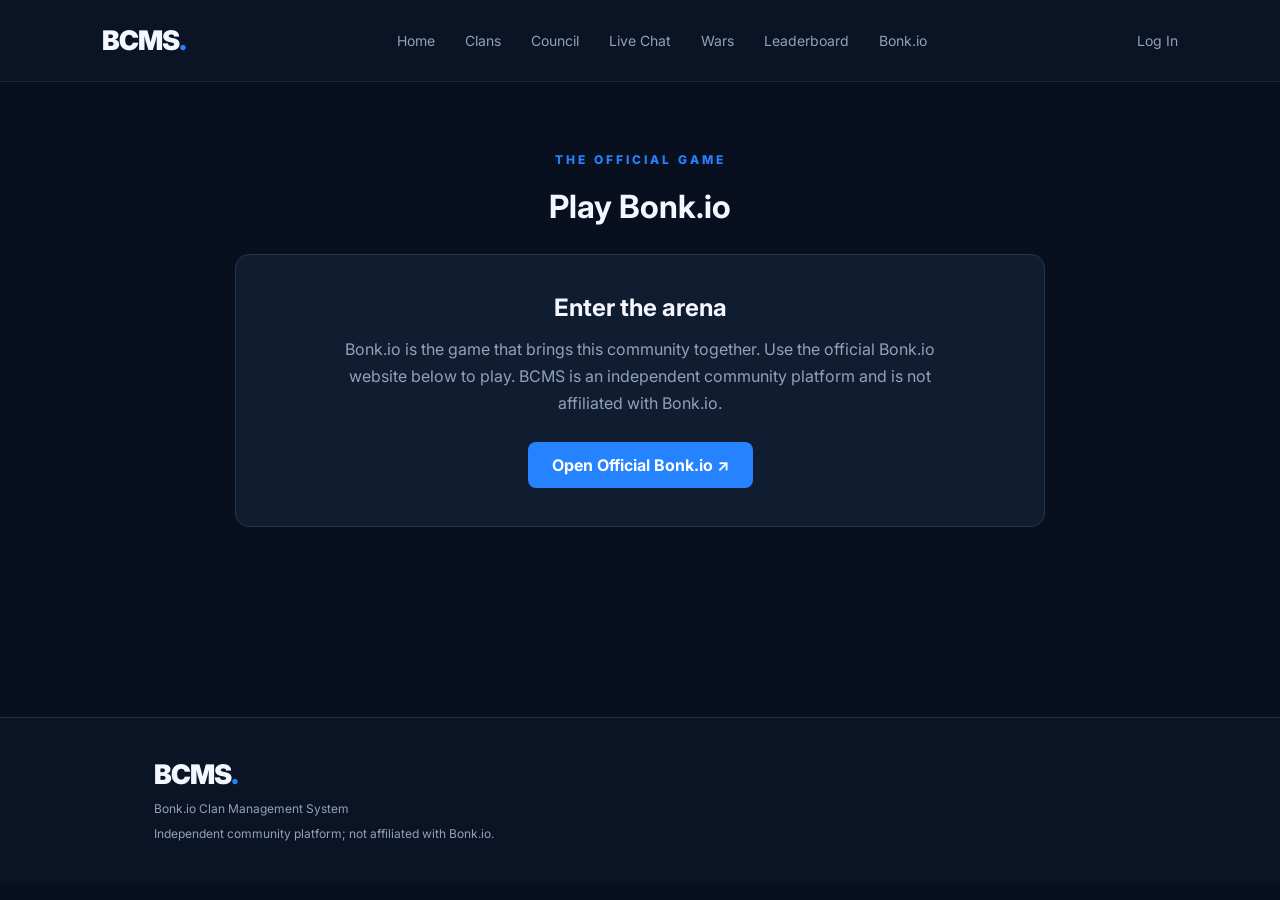
<file: bonkio.html>
<!DOCTYPE html>
<html lang="en">
<head>
<meta charset="UTF-8">
<meta name="viewport" content="width=device-width,initial-scale=1">
<title>Bonk.io | BCMS</title>
<link rel="stylesheet" href="style.css">
<style>
.game-page{max-width:850px;margin:70px auto;padding:0 20px;text-align:center;min-height:55vh}
.game-card{margin-top:28px;padding:38px 24px;background:#101c30;border:1px solid #233651;border-radius:14px}
.game-card p{color:#91a1ba;line-height:1.7;margin:14px auto 24px;max-width:600px}
.game-link{display:inline-block;background:#2583ff;color:white;text-decoration:none;padding:13px 24px;border-radius:8px;font-weight:700}
</style>
</head>
<body>
<header class="navbar">
<a href="index.html" class="logo">BCMS<span>.</span></a>
<nav><a href="index.html">Home</a><a href="clans.html">Clans</a><a href="council.html">Council</a><a href="chat.html">Live Chat</a><a href="wars.html">Wars</a><a href="leaderboard.html">Leaderboard</a><a href="bonkio.html">Bonk.io</a></nav>
<div class="nav-actions"><a class="login" href="auth.html">Log In</a></div>
</header>
<main class="game-page">
<p class="eyebrow">THE OFFICIAL GAME</p>
<h1>Play Bonk.io</h1>
<section class="game-card">
<h2>Enter the arena</h2>
<p>Bonk.io is the game that brings this community together. Use the official Bonk.io website below to play. BCMS is an independent community platform and is not affiliated with Bonk.io.</p>
<a class="game-link" href="https://bonk.io/" target="_blank" rel="noopener noreferrer">Open Official Bonk.io ↗</a>
</section>
</main>
<footer><div class="logo">BCMS<span>.</span></div><p>Bonk.io Clan Management System</p><p>Independent community platform; not affiliated with Bonk.io.</p></footer>
</body>
</html>
</file>
<file: style.css>
@import url('https://fonts.googleapis.com/css2?family=Inter:wght@400;500;600;700;800;900&display=swap');

:root {
  --background: #080f1e;
  --surface: #101c30;
  --blue: #2583ff;
  --text: #f4f7ff;
  --muted: #91a1ba;
}

* {
  margin: 0;
  padding: 0;
  box-sizing: border-box;
}

html {
  scroll-behavior: smooth;
}

body {
  background: var(--background);
  color: var(--text);
  font-family: 'Inter', sans-serif;
}

a {
  color: inherit;
  text-decoration: none;
}

.navbar {
  height: 82px;
  padding: 0 8%;
  display: flex;
  align-items: center;
  justify-content: space-between;
  background: #0b1425;
  border-bottom: 1px solid #1b2b43;
}

.logo {
  font-size: 27px;
  font-weight: 900;
  letter-spacing: -1px;
}

.logo span,
.hero h1 span {
  color: var(--blue);
}

nav {
  display: flex;
  gap: 30px;
}

nav a,
.login {
  color: var(--muted);
  font-size: 14px;
  transition: 0.2s;
}

nav a:hover,
.login:hover {
  color: white;
}

.nav-actions,
.hero-actions {
  display: flex;
  align-items: center;
  gap: 22px;
}

.button {
  display: inline-block;
  background: var(--blue);
  color: white;
  padding: 13px 21px;
  border-radius: 7px;
  font-size: 13px;
  font-weight: 700;
  transition: 0.2s;
}

.button:hover {
  background: #0870ed;
  transform: translateY(-2px);
}

.secondary {
  background: transparent;
  border: 1px solid #344763;
}

.secondary:hover {
  background: #172740;
}

.hero {
  min-height: 540px;
  padding: 120px 12%;
  background:
    radial-gradient(ellipse at 75% 40%, #12346a 0%, transparent 45%),
    linear-gradient(120deg, #0a1427, #0b1930);
}

.eyebrow {
  color: var(--blue);
  font-size: 12px;
  font-weight: 800;
  letter-spacing: 3px;
  margin-bottom: 20px;
}

.hero h1 {
  font-size: clamp(42px, 6vw, 72px);
  line-height: 1.08;
  font-weight: 900;
  letter-spacing: -3px;
}

.hero-text {
  max-width: 550px;
  color: var(--muted);
  line-height: 1.8;
  margin: 25px 0 30px;
}

.stats {
  display: grid;
  grid-template-columns: repeat(4, 1fr);
  padding: 38px 10%;
  background: #0d192c;
  border-top: 1px solid #1b2b43;
  border-bottom: 1px solid #1b2b43;
  text-align: center;
}

.stats div {
  display: flex;
  flex-direction: column;
  gap: 10px;
}

.stats strong {
  font-size: 30px;
  color: var(--blue);
}

.stats span {
  color: var(--muted);
  font-size: 12px;
}

.content-section {
  padding: 85px 12%;
}

.content-section h2 {
  font-size: 34px;
  margin-bottom: 14px;
}

.content-section > p:not(.eyebrow) {
  color: var(--muted);
  line-height: 1.7;
}

.empty-card {
  margin-top: 30px;
  padding: 35px;
  background: var(--surface);
  border: 1px solid #233651;
  border-radius: 10px;
}

.empty-card p {
  color: var(--muted);
  margin-top: 10px;
}

footer {
  padding: 40px 12%;
  background: #0b1425;
  border-top: 1px solid #1b2b43;
}

footer p {
  color: var(--muted);
  font-size: 12px;
  margin-top: 10px;
}

@media (max-width: 750px) {
  .navbar {
    height: auto;
    padding: 20px;
    flex-wrap: wrap;
    gap: 20px;
  }

  nav {
    order: 3;
    width: 100%;
    justify-content: space-between;
    gap: 10px;
  }

  .nav-actions {
    gap: 12px;
  }

  .hero {
    padding: 85px 7%;
  }

  .hero-actions {
    align-items: flex-start;
    flex-direction: column;
  }

  .stats {
    grid-template-columns: repeat(2, 1fr);
    gap: 35px;
  }

  .content-section {
    padding: 65px 7%;
  }
}
</file>
